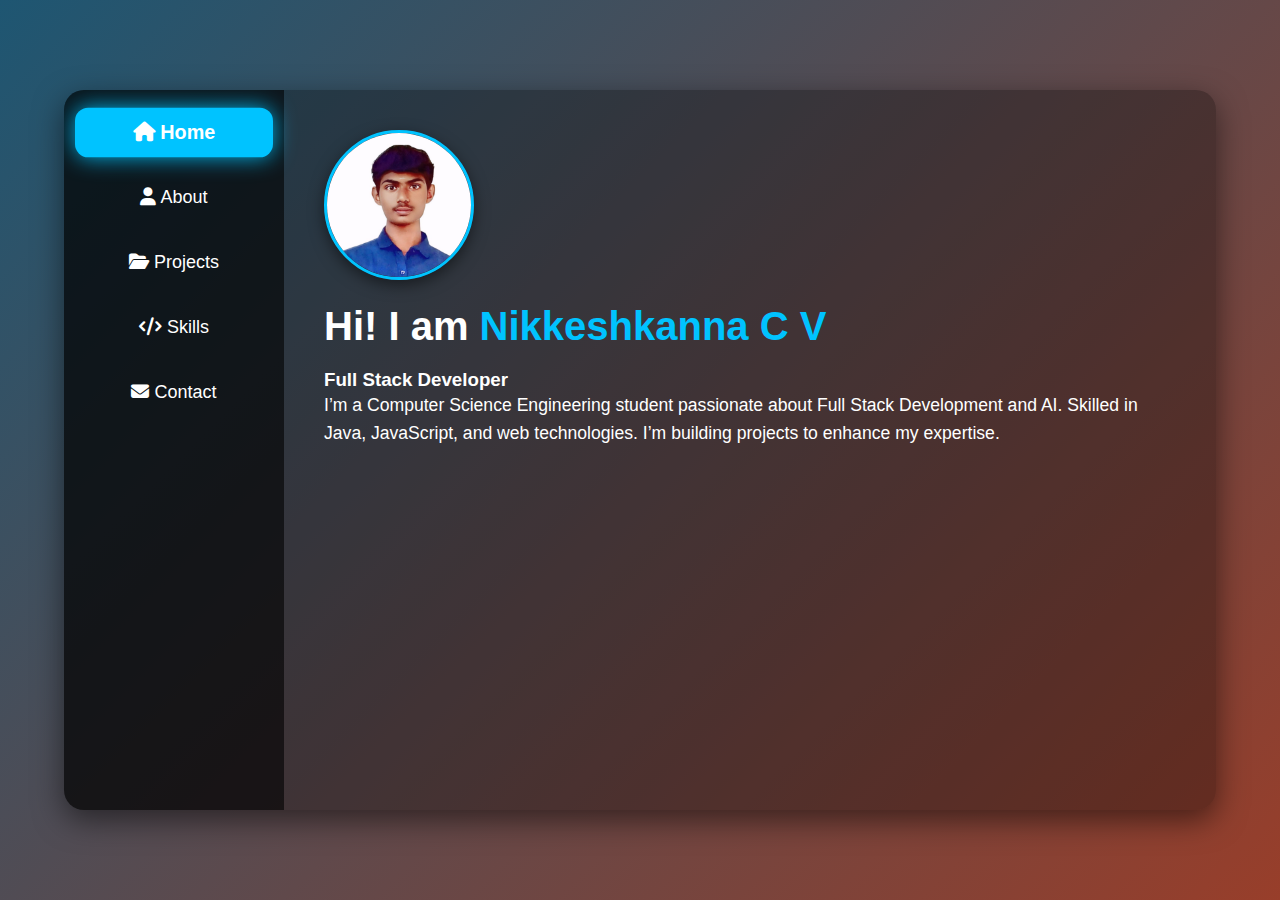
<file: index.html>
<!DOCTYPE html>
<html lang="en">
<head>
  <meta charset="UTF-8">
  <meta name="viewport" content="width=device-width, initial-scale=1.0">
  <title>Nikkeshkanna | Portfolio</title>
  <link rel="stylesheet" href="style.css">
  
  <!-- Font Awesome <script defer src="script.js"></script> -->
  <link rel="stylesheet" href="https://cdnjs.cloudflare.com/ajax/libs/font-awesome/6.5.0/css/all.min.css">
</head>
<body>
  <div class="container">

    <!-- Sidebar -->
    <div class="sidebar">
      <a href="index.html" class="active"><i class="fas fa-home"></i> Home</a>
      <a href="about.html"><i class="fas fa-user"></i> About</a>
      <a href="projects.html"><i class="fas fa-folder-open"></i> Projects</a>
      <a href="skills.html"><i class="fas fa-code"></i> Skills</a>
      <a href="contact.html"><i class="fas fa-envelope"></i> Contact</a>
    </div>

    <!-- Main Content -->
    <div class="content">
      <img src="Photo.png" alt="My Photo" class="profile-pic">
      <h1>Hi! I am <span>Nikkeshkanna C V</span></h1>
      <h3>Full Stack Developer</h3>
      <p>I’m a Computer Science Engineering student passionate about Full Stack Development and AI. Skilled in Java, JavaScript, and web technologies. I’m building projects to enhance my expertise.</p>
    </div>
  </div>
</body>
</html>
</file>
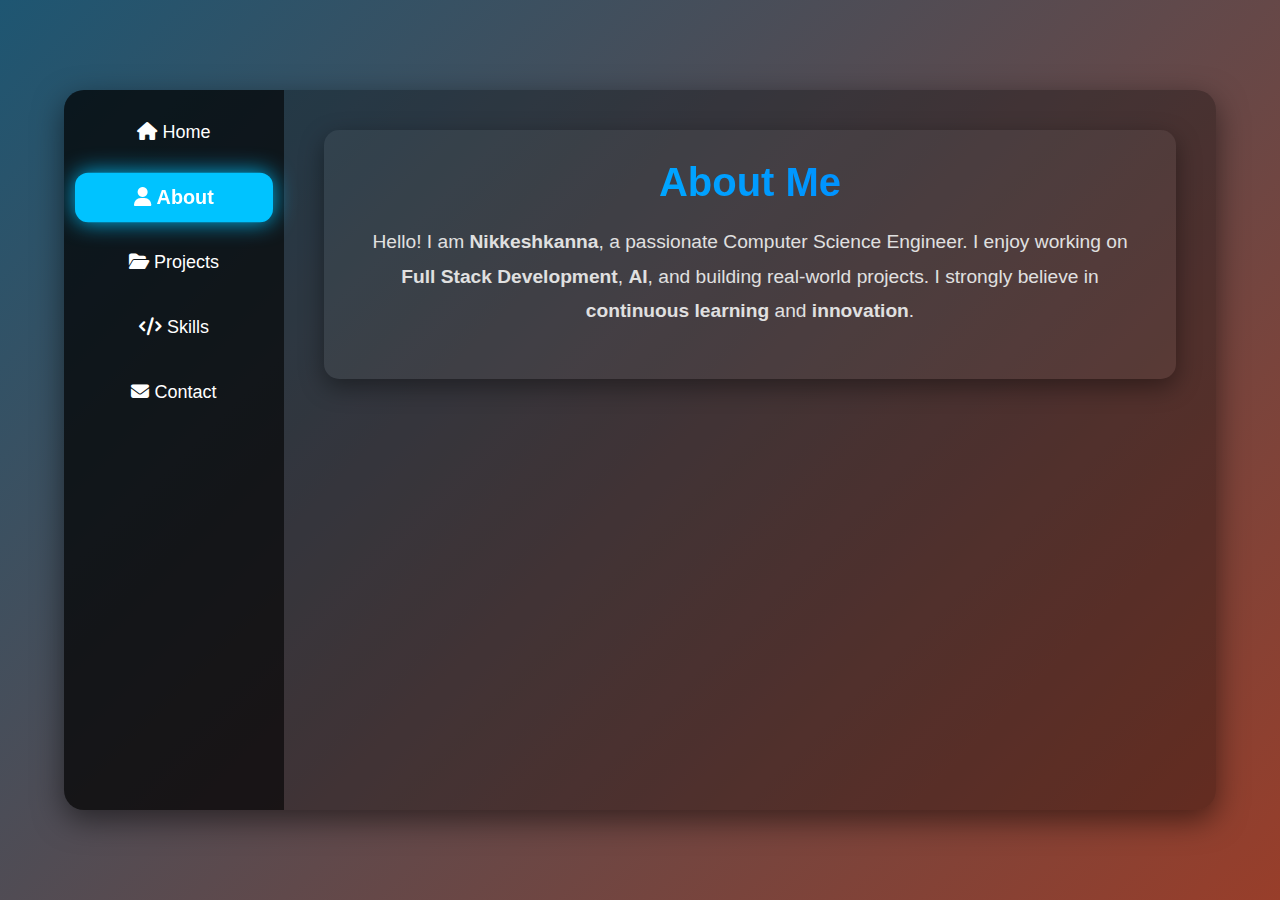
<file: About.html>
<!DOCTYPE html>
<html lang="en">
<head>
  <meta charset="UTF-8">
  <meta name="viewport" content="width=device-width, initial-scale=1.0">
  <title>About Me</title>
  <link rel="stylesheet" href="style.css">

  <link rel="stylesheet" href="https://cdnjs.cloudflare.com/ajax/libs/font-awesome/6.5.0/css/all.min.css">
  <style>
    /*About card styling */
    .about-container {
      background: rgba(255, 255, 255, 0.05);
      border-radius: 15px;
      padding: 30px;
      box-shadow: 0 8px 25px rgba(0,0,0,0.4);
      max-width: 900px;
      margin: auto;
    }
    

    .about-container h1 {
      font-size: 2.5rem;
      margin-bottom: 20px;
      text-align: center;
      background: linear-gradient(90deg, #00c6ff, #0072ff);
      -webkit-background-clip: text;
      -webkit-text-fill-color: transparent;
    }

    .about-container p {
      font-size: 1.2rem;
      line-height: 1.8;
      text-align: center;
      color: #e0e0e0;
    }
  </style>
</head>
<body>
  <div class="container">
    <!-- Sidebar -->
    <div class="sidebar">
      <a href="index.html"><i class="fas fa-home"></i> Home</a>
      <a href="about.html" class="active"><i class="fas fa-user"></i> About</a>
      <a href="projects.html"><i class="fas fa-folder-open"></i> Projects</a>
      <a href="skills.html"><i class="fas fa-code"></i> Skills</a>
      <a href="contact.html"><i class="fas fa-envelope"></i> Contact</a>
    </div>

    <!-- Content -->
    <div class="content">
      <div class="about-container">
        <h1>About Me</h1>
        <p>
          Hello! I am <strong>Nikkeshkanna</strong>, a passionate Computer Science Engineer.  
          I enjoy working on <b>Full Stack Development</b>, <b>AI</b>, and building real-world projects.  
          I strongly believe in <b>continuous learning</b> and <b>innovation</b>.
        </p>
      </div>
    </div>
  </div>
</body>
</html>
</file>
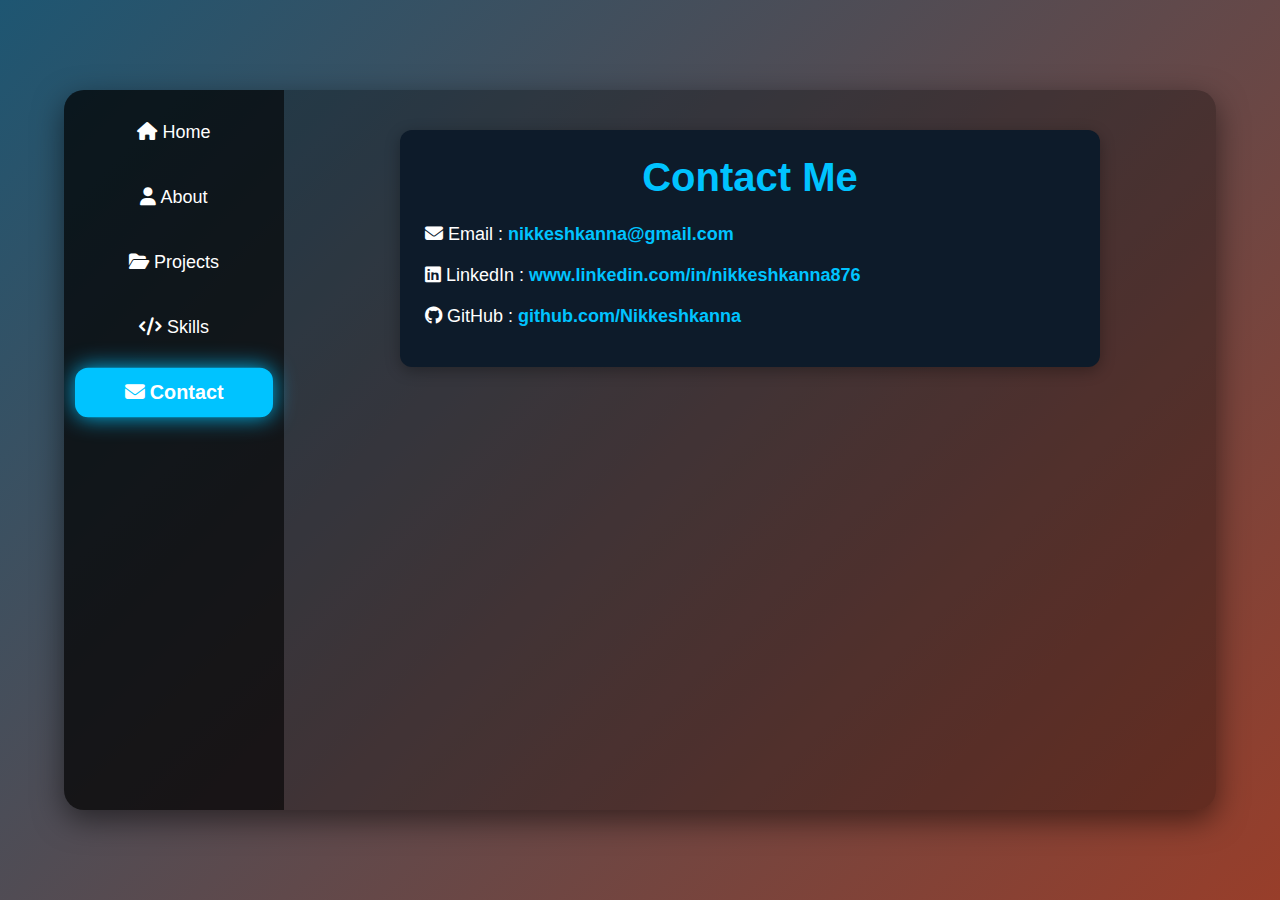
<file: Contact.html>
<!DOCTYPE html>
<html lang="en">
<head>
  <meta charset="UTF-8">
  <meta name="viewport" content="width=device-width, initial-scale=1.0">
  <title>Contact</title>
  <link rel="stylesheet" href="style.css">
  <link rel="stylesheet" href="https://cdnjs.cloudflare.com/ajax/libs/font-awesome/6.5.0/css/all.min.css">

  <style>
    /* Contact card styling */
    .contact-card {
      background: #0d1b2a;
      border-radius: 12px;
      padding: 25px;
      box-shadow: 0 4px 15px rgba(0,0,0,0.3);
      max-width: 700px;
      margin: auto;
      color: #fff;
    }
    

    .contact-card h1 {
      margin-bottom: 20px;
      text-align: center;
      color: #00c3ff;
    }

    .contact-card p {
      font-size: 18px;
      margin: 12px 0;
    }

    /* Fix link colors */
    .contact-card a {
      color: #00c3ff;
      text-decoration: none;
      font-weight: bold;
      transition: color 0.3s ease, text-shadow 0.3s ease;
    }
    .contact-card a:hover {
      color: #ff9800;
      text-shadow: 0 0 8px #ff9800;
    }
  </style>
</head>
<body>
  <div class="container">
    <!-- Sidebar -->
    <div class="sidebar">
      <a href="index.html"><i class="fas fa-home"></i> Home</a>
      <a href="about.html"><i class="fas fa-user"></i> About</a>
      <a href="projects.html"><i class="fas fa-folder-open"></i> Projects</a>
      <a href="skills.html"><i class="fas fa-code"></i> Skills</a>
      <a href="contact.html" class="active"><i class="fas fa-envelope"></i> Contact</a>
    </div>

    <!-- Content -->
    <div class="content">
      <div class="contact-card">
        <h1>Contact Me</h1>
        <p><i class="fas fa-envelope"></i> Email : 
          <a href="mailto:nikkeshkanna@gmail.com" target="_blank">nikkeshkanna@gmail.com</a>
        </p>
        <p><i class="fab fa-linkedin"></i> LinkedIn : 
          <a href="https://www.linkedin.com/in/nikkeshkanna876" target="_blank">
            www.linkedin.com/in/nikkeshkanna876
          </a>
        </p>
        <p><i class="fab fa-github"></i> GitHub : 
          <a href="https://github.com/Nikkeshkanna" target="_blank">
            github.com/Nikkeshkanna
          </a>
        </p>
      </div>
    </div>
  </div>
</body>
</html>
</file>
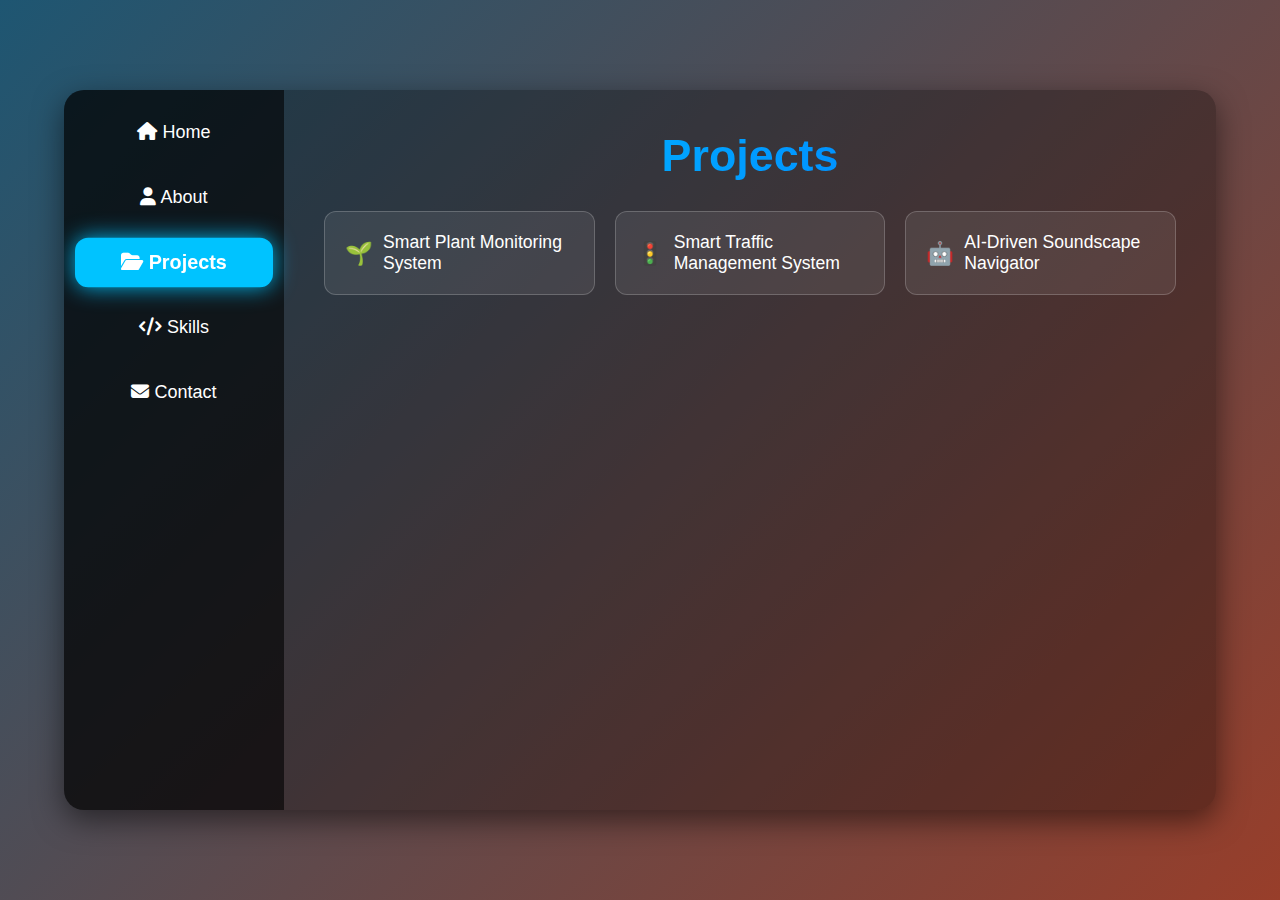
<file: Projects.html>
<!DOCTYPE html>
<html lang="en">
<head>
  <meta charset="UTF-8">
  <meta name="viewport" content="width=device-width, initial-scale=1.0">
  <title>Projects</title>
  <link rel="stylesheet" href="style.css">
  <style>
    .content h1 {
      font-size: 2.8rem;
      margin-bottom: 30px;
      background: linear-gradient(90deg, #00c6ff, #0072ff);
      -webkit-background-clip: text;
      -webkit-text-fill-color: transparent;
      text-align: center;
    }
    .skills-container {
      background: rgba(255, 255, 255, 0.05);
      border-radius: 15px;
      padding: 30px;
      box-shadow: 0 8px 25px rgba(0,0,0,0.4);
      max-width: 900px;
      margin: auto;
    }
    /* Grid layout */
    .projects-grid {
      display: grid;
      grid-template-columns: repeat(auto-fit, minmax(250px, 1fr));
      gap: 20px;
    }

    /* Project card style */
    .project-card {
      background: rgba(255, 255, 255, 0.08);
      border: 1px solid rgba(255, 255, 255, 0.2);
      border-radius: 12px;
      padding: 20px;
      color: white;
      font-size: 1.1rem;
      font-weight: 500;
      display: flex;
      align-items: center;
      gap: 10px;
      transition: transform 0.3s, background 0.3s, box-shadow 0.3s;
    }

    .project-card:hover {
      background: rgba(0, 195, 255, 0.2);
      transform: scale(1.05);
      box-shadow: 0 8px 20px rgba(0, 195, 255, 0.4);
    }

    .project-card span {
      font-size: 1.4rem;
    }
  </style>
  <link rel="stylesheet" href="https://cdnjs.cloudflare.com/ajax/libs/font-awesome/6.5.0/css/all.min.css">
</head>
</head>
<body>
  <div class="container">
    <div class="sidebar">
      <a href="index.html"><i class="fas fa-home"></i> Home</a>
      <a href="about.html"><i class="fas fa-user"></i> About</a>
      <a href="projects.html" class="active"><i class="fas fa-folder-open"></i> Projects</a>
      <a href="skills.html"><i class="fas fa-code"></i> Skills</a>
      <a href="contact.html"><i class="fas fa-envelope"></i> Contact</a>
    </div>

    <div class="content">
      <h1>Projects</h1>
      <div class="projects-grid">
        <div class="project-card"><span>🌱</span> Smart Plant Monitoring System</div>
        <div class="project-card"><span>🚦</span> Smart Traffic Management System</div>
        <div class="project-card"><span>🤖</span> AI-Driven Soundscape Navigator</div>
      </div>
    </div>
  </div>
</body>
</html>
</file>
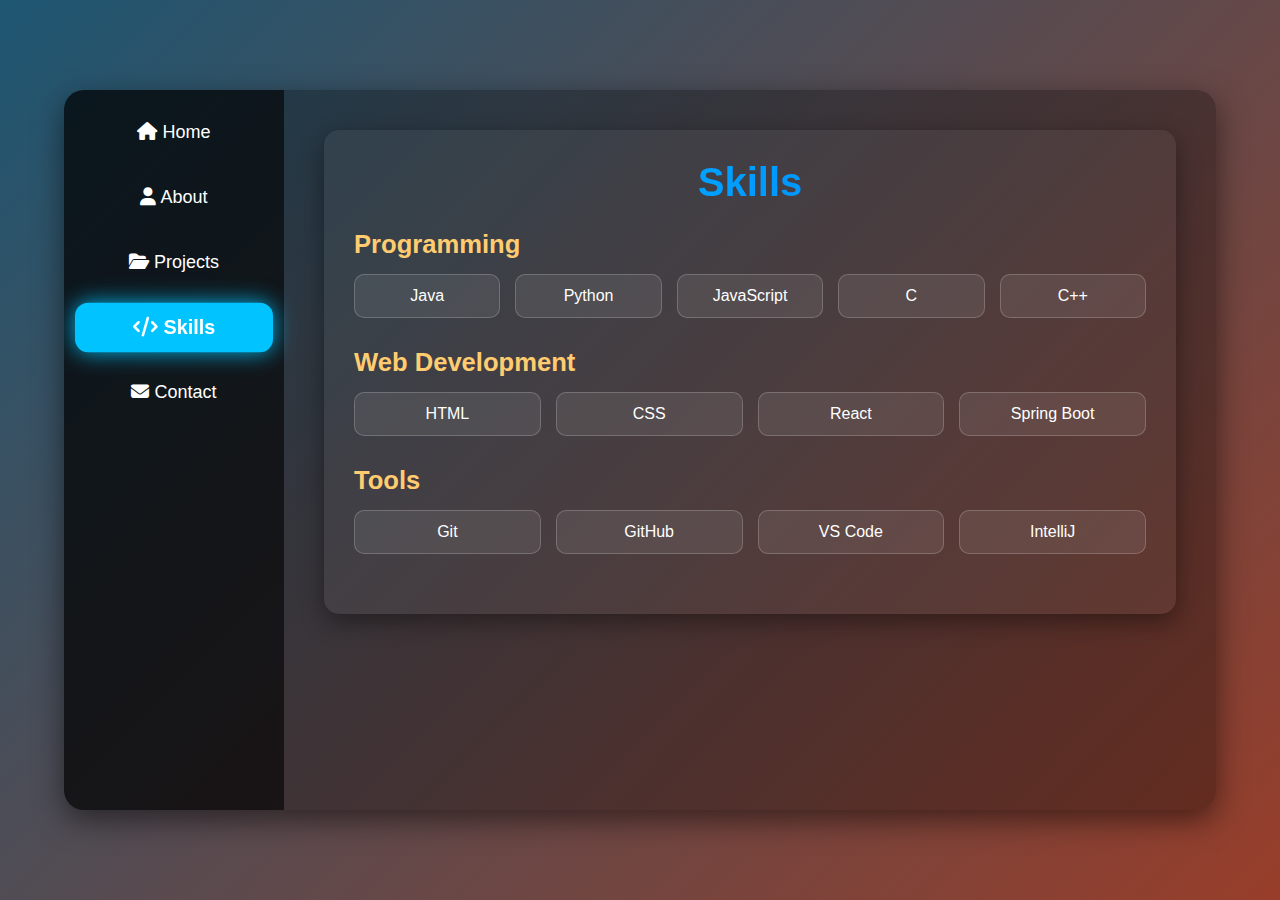
<file: Skills.html>
<!DOCTYPE html>
<html lang="en">
<head>
  <meta charset="UTF-8">
  <meta name="viewport" content="width=device-width, initial-scale=1.0">
  <title>Skills</title>
  <link rel="stylesheet" href="style.css">
  
  <link rel="stylesheet" href="https://cdnjs.cloudflare.com/ajax/libs/font-awesome/6.5.0/css/all.min.css">
  <style>
    /* Main card same as Home/About */
    .contact-card {
      background: #0d1b2a;
      border-radius: 12px;
      padding: 25px;
      box-shadow: 0 4px 15px rgba(0,0,0,0.3);
      max-width: 700px;
      margin: auto;
      color: #fff;
    }

    .skills-container h1 {
      font-size: 2.5rem;
      text-align: center;
      margin-bottom: 25px;
      background: linear-gradient(90deg, #00c6ff, #0072ff);
      -webkit-background-clip: text;
      -webkit-text-fill-color: transparent;
    }

    .skills-section {
      margin-bottom: 30px;
    }

    .skills-section h2 {
      font-size: 1.6rem;
      margin-bottom: 15px;
      color: #ffcc70;
    }

    .skills-grid {
      display: grid;
      grid-template-columns: repeat(auto-fit, minmax(120px, 1fr));
      gap: 15px;
    }

    .skill-card {
      background: rgba(255, 255, 255, 0.08);
      border: 1px solid rgba(255, 255, 255, 0.2);
      border-radius: 10px;
      padding: 12px;
      text-align: center;
      font-weight: 500;
      transition: transform 0.3s, box-shadow 0.3s;
    }

    .skill-card:hover {
      transform: scale(1.08);
      background: rgba(0, 195, 255, 0.2);
      box-shadow: 0 6px 18px rgba(0,195,255,0.4);
    }
  </style>
</head>
<body>
  <div class="container">
    <!-- Sidebar -->
    <div class="sidebar">
      <a href="index.html"><i class="fas fa-home"></i> Home</a>
      <a href="about.html"><i class="fas fa-user"></i> About</a>
      <a href="projects.html"><i class="fas fa-folder-open"></i> Projects</a>
      <a href="skills.html" class="active"><i class="fas fa-code"></i> Skills</a>
      <a href="contact.html"><i class="fas fa-envelope"></i> Contact</a>
    </div>

    <!-- Content -->
    <div class="content">
      <div class="skills-container">
        <h1>Skills</h1>

        <div class="skills-section">
          <h2>Programming</h2>
          <div class="skills-grid">
            <div class="skill-card">Java</div>
            <div class="skill-card">Python</div>
            <div class="skill-card">JavaScript</div>
            <div class="skill-card">C</div>
            <div class="skill-card">C++</div>
          </div>
        </div>

        <div class="skills-section">
          <h2>Web Development</h2>
          <div class="skills-grid">
            <div class="skill-card">HTML</div>
            <div class="skill-card">CSS</div>
            <div class="skill-card">React</div>
            <div class="skill-card">Spring Boot</div>
          </div>
        </div>

        <div class="skills-section">
          <h2>Tools</h2>
          <div class="skills-grid">
            <div class="skill-card">Git</div>
            <div class="skill-card">GitHub</div>
            <div class="skill-card">VS Code</div>
            <div class="skill-card">IntelliJ</div>
          </div>
        </div>

      </div>
    </div>
  </div>
</body>
</html>
</file>
<file: style.css>
/* ===== RESET ===== */
* {
  margin: 0;
  padding: 0;
  box-sizing: border-box;
  font-family: "Segoe UI", sans-serif;
}

body {
  background: linear-gradient(135deg, #1e5672, #983e2a);
  color: white;
  min-height: 100vh;
  display: flex;
  justify-content: center;
  align-items: center;
}

/* ===== CONTAINER ===== */
.container {
  display: flex;
  width: 90%;
  max-width: 1200px;
  min-height: 80vh;
  background: rgba(0,0,0,0.3);
  border-radius: 20px;
  overflow: hidden;
  box-shadow: 0 10px 30px rgba(0,0,0,0.5);
}

/* ===== SIDEBAR ===== */
.sidebar {
  width: 220px;
  background: rgba(0,0,0,0.6);
  padding: 20px;
  display: flex;
  flex-direction: column;
  gap: 20px;
}

.sidebar a {
  color: white;
  text-decoration: none;
  font-size: 18px;
  padding: 12px;
  border-radius: 12px;
  text-align: center;
  transition: all 0.3s ease;
}

/* Hover effect */
.sidebar a:hover {
  background: rgba(0, 170, 255, 0.3);
  transform: scale(1.05);
  color: #00c3ff;
  box-shadow: 0 0 15px rgba(0, 195, 255, 0.6);
}

/* Active (clicked) link */
.sidebar a.active {
  background: #00c3ff;
  color: white;
  font-weight: bold;
  transform: scale(1.1);
  box-shadow: 0 0 20px rgba(0, 195, 255, 0.9);
}

/* ===== CONTENT ===== */
.content {
  flex: 1;
  padding: 40px;
  animation: fadeIn 1s ease-in-out;
}

.content h1 {
  font-size: 2.5rem;
  margin-bottom: 20px;
}

.content h2 {
  font-size: 1.5rem;
  margin: 15px 0 8px 0;
  text-align: left;
}

.content p {
  font-size: 1.1rem;
  margin-bottom: 20px;
  line-height: 1.6;
}

.profile-pic {
  width: 150px;
  border-radius: 50%;
  margin-bottom: 20px;
  box-shadow: 0 5px 15px rgba(0,0,0,0.5);
  border: 3px solid #00c3ff;
}

/* ===== SKILLS LIST ===== */
.skill-list {
  list-style-type: disc;
  margin-left: 30px;
  margin-bottom: 20px;
}
.skills-container {
      background: rgba(255, 255, 255, 0.05);
      border-radius: 15px;
      padding: 30px;
      box-shadow: 0 8px 25px rgba(0,0,0,0.4);
      max-width: 900px;
      margin: auto;
}
.skill-list li {
  text-align: left;
  font-size: 1.1rem;
  margin: 6px 0;
  transition: transform 0.2s ease, color 0.2s ease;
}

.skill-list li:hover {
  transform: translateX(10px);
  color: #00c3ff;
}

/* ===== ANIMATIONS ===== */
h1 span {
  color: #00c3ff;
}

@keyframes fadeIn {
  from {opacity: 0; transform: translateY(20px);}
  to {opacity: 1; transform: translateY(0);}
}
</file>
